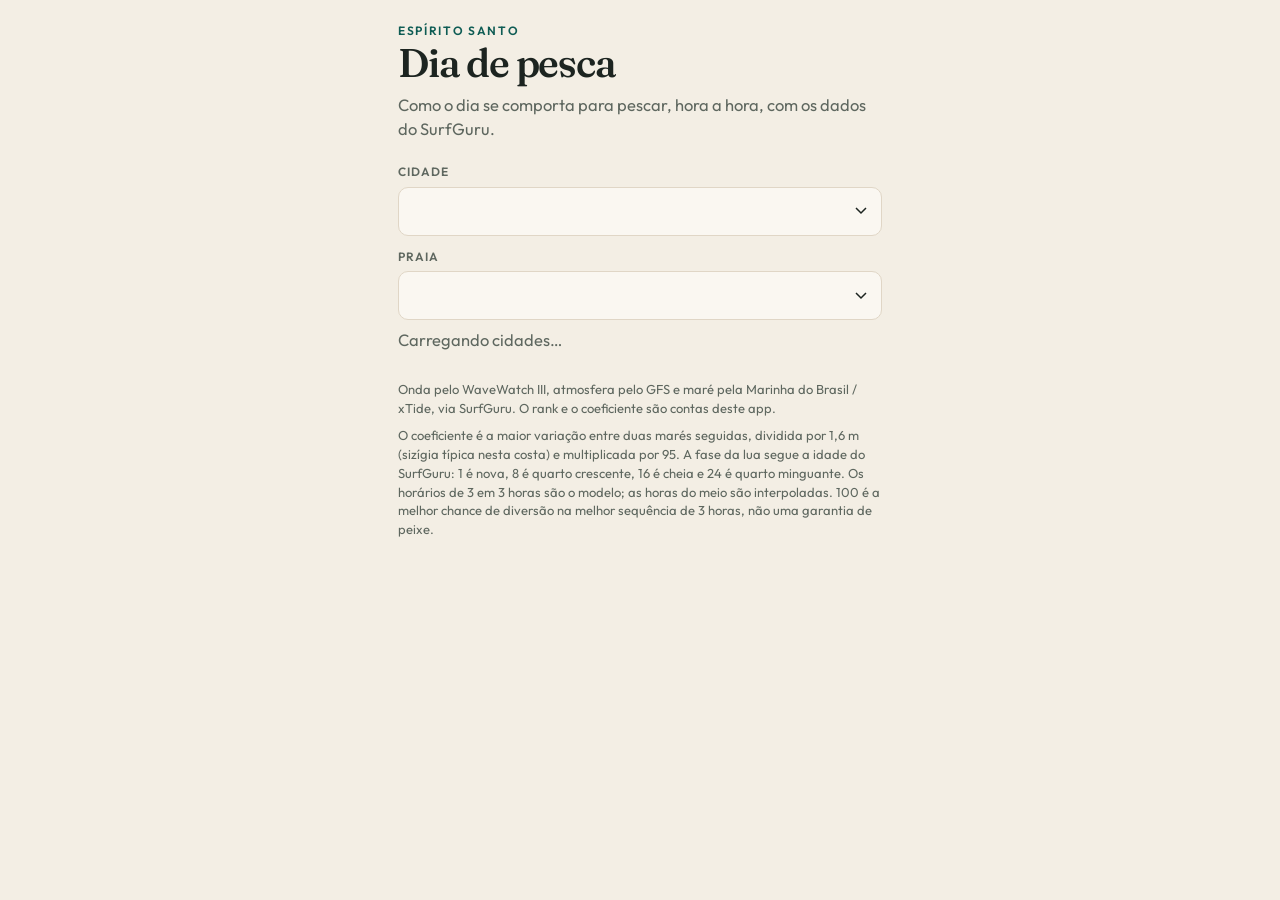
<file: static/index.html>
<!DOCTYPE html>
<html lang="pt-BR">
<head>
  <meta charset="utf-8">
  <meta name="viewport" content="width=device-width, initial-scale=1, viewport-fit=cover">
  <meta name="theme-color" content="#f3eee4">
  <meta name="description" content="Previsão de pesca no Espírito Santo a partir do SurfGuru: clima, vento, chuva, pressão, maré, lua e coeficiente.">
  <title>Dia de pesca — Espírito Santo</title>
  <link rel="manifest" href="/manifest.webmanifest">
  <link rel="icon" href="data:image/svg+xml,%3Csvg xmlns='http://www.w3.org/2000/svg' viewBox='0 0 32 32'%3E%3Crect fill='%23f3eee4' width='32' height='32'/%3E%3Cpath d='M4 20c3-4 6-4 9 0s6 4 9 0 6-4 6-4' fill='none' stroke='%230e5c54' stroke-width='2'/%3E%3C/svg%3E">
  <link rel="preconnect" href="https://fonts.googleapis.com">
  <link rel="preconnect" href="https://fonts.gstatic.com" crossorigin>
  <link href="https://fonts.googleapis.com/css2?family=Fraunces:opsz,wght@9..144,560;9..144,640&family=Outfit:wght@400;500;600&display=swap" rel="stylesheet">
  <link rel="stylesheet" href="/style.css">
</head>
<body>
  <main class="wrap">
    <header class="top">
      <p class="kicker">Espírito Santo</p>
      <h1>Dia de pesca</h1>
      <p class="lede">Como o dia se comporta para pescar, hora a hora, com os dados do SurfGuru.</p>
    </header>

    <form class="pick" id="pick">
      <label>Cidade
        <select id="mun" name="municipio"></select>
      </label>
      <label>Praia
        <select id="praia" name="praia"></select>
      </label>
    </form>

    <p class="status" id="status" role="status">Carregando cidades…</p>
    <div id="out"></div>

    <footer class="foot">
      <p>Onda pelo WaveWatch III, atmosfera pelo GFS e maré pela Marinha do Brasil / xTide, via SurfGuru. O rank e o coeficiente são contas deste app.</p>
      <p>O coeficiente é a maior variação entre duas marés seguidas, dividida por 1,6 m (sizígia típica nesta costa) e multiplicada por 95. A fase da lua segue a idade do SurfGuru: 1 é nova, 8 é quarto crescente, 16 é cheia e 24 é quarto minguante. Os horários de 3 em 3 horas são o modelo; as horas do meio são interpoladas. 100 é a melhor chance de diversão na melhor sequência de 3 horas, não uma garantia de peixe.</p>
    </footer>
  </main>
  <script src="/app.js"></script>
  <noscript><p class="wrap">Este app precisa de JavaScript para ler a previsão.</p></noscript>
</body>
</html>
</file>
<file: style.css>
:root {
  --bg: #f3eee4;
  --ink: #1c2420;
  --muted: #5e675f;
  --line: #e0d6c6;
  --paper: #faf7f1;
  --sea: #0e5c54;
  --deep: #102421;
  --sand: #efe2c8;
  --good: #0e5c54;
  --mid: #8a5a12;
  --low: #8d342c;
}

* { box-sizing: border-box; }

html { background: var(--bg); }

body {
  margin: 0;
  color: var(--ink);
  background: var(--bg);
  font-family: Outfit, "Segoe UI", sans-serif;
  font-size: 16.5px;
  line-height: 1.45;
}

.wrap {
  max-width: 520px;
  margin: 0 auto;
  padding: 22px 18px 56px;
  overflow-x: clip;
}

.kicker {
  margin: 0 0 4px;
  color: var(--sea);
  font-size: 12px;
  font-weight: 600;
  letter-spacing: 0.14em;
  text-transform: uppercase;
}

h1 {
  margin: 0;
  font-family: Fraunces, Georgia, serif;
  font-size: 40px;
  font-weight: 560;
  letter-spacing: -0.03em;
  line-height: 1;
}

.lede {
  margin: 10px 0 0;
  color: var(--muted);
  max-width: 36em;
}

.pick {
  display: grid;
  gap: 12px;
  margin: 22px 0 8px;
}

label {
  display: grid;
  gap: 6px;
  color: var(--muted);
  font-size: 12px;
  font-weight: 600;
  letter-spacing: 0.08em;
  text-transform: uppercase;
}

select {
  width: 100%;
  appearance: none;
  font: inherit;
  font-size: 16px;
  letter-spacing: 0;
  text-transform: none;
  color: var(--ink);
  font-weight: 500;
  background: var(--paper) url("data:image/svg+xml,%3Csvg xmlns='http://www.w3.org/2000/svg' width='12' height='8'%3E%3Cpath d='M1 1l5 5 5-5' fill='none' stroke='%231c2420' stroke-width='1.5'/%3E%3C/svg%3E") right 14px center no-repeat;
  border: 1px solid var(--line);
  border-radius: 10px;
  padding: 12px 36px 12px 14px;
}

select:disabled { opacity: 0.6; }

.status {
  margin: 8px 0 0;
  color: var(--muted);
}

.status:empty { display: none; }

.status[data-kind="error"] { color: var(--low); }

.days {
  display: flex;
  gap: 8px;
  margin: 18px 0 8px;
  overflow-x: auto;
  padding-bottom: 6px;
  scroll-snap-type: x mandatory;
}

.day {
  scroll-snap-align: start;
  flex: 0 0 auto;
  min-width: 72px;
  border: 1px solid var(--line);
  background: transparent;
  color: var(--ink);
  border-radius: 12px;
  padding: 8px 10px 9px;
  text-align: left;
  font: inherit;
}

.day small {
  display: block;
  color: var(--muted);
  font-size: 12px;
  letter-spacing: 0.06em;
  text-transform: uppercase;
}

.day b {
  display: block;
  margin-top: 2px;
  font-family: Fraunces, Georgia, serif;
  font-size: 22px;
  font-weight: 560;
  letter-spacing: -0.03em;
}

.day[aria-pressed="true"] {
  background: var(--deep);
  border-color: var(--deep);
  color: #f6f1e6;
}

.day[aria-pressed="true"] small { color: #d5e4df; }

.hero {
  display: grid;
  grid-template-columns: auto 1fr;
  gap: 8px 16px;
  align-items: end;
  margin-top: 12px;
  padding-top: 8px;
}

.hero-score {
  margin: 0;
  font-family: Fraunces, Georgia, serif;
  font-size: 76px;
  font-weight: 560;
  line-height: 0.8;
  letter-spacing: -0.045em;
  font-variant-numeric: tabular-nums;
}

.hero-score.good { color: var(--good); }
.hero-score.mid { color: var(--mid); }
.hero-score.low { color: var(--low); }

.hero-copy { padding-bottom: 6px; }

.hero-copy p { margin: 0; }

.verdict {
  font-weight: 600;
  font-size: 18px;
}

.window {
  color: var(--muted);
  margin-top: 4px !important;
}

.actions {
  display: flex;
  flex-wrap: wrap;
  gap: 8px;
  margin: 14px 0 4px;
}

button.ghost, a.ghost {
  font: inherit;
  font-size: 14px;
  font-weight: 600;
  color: var(--sea);
  background: transparent;
  border: 1px solid var(--line);
  border-radius: 999px;
  padding: 10px 14px;
  text-decoration: none;
}

.prose p {
  margin: 12px 0 0;
}

.bars {
  margin: 18px 0 6px;
  padding-top: 8px;
}

.bars h2, .hours h2 {
  margin: 0 0 8px;
  font-size: 12px;
  letter-spacing: 0.1em;
  text-transform: uppercase;
  color: var(--muted);
  font-weight: 600;
}

.bar-row {
  display: grid;
  grid-template-columns: 92px 1fr 64px;
  gap: 8px;
  align-items: center;
  margin: 7px 0;
  font-size: 14px;
}

.track {
  height: 4px;
  background: var(--sand);
  border-radius: 99px;
  overflow: hidden;
}

.fill {
  display: block;
  height: 100%;
  background: var(--sea);
}

.bar-row b {
  text-align: right;
  font-variant-numeric: tabular-nums;
  font-weight: 600;
}

.hours { margin-top: 22px; }

.hour {
  display: grid;
  grid-template-columns: 52px minmax(0, 1fr);
  gap: 8px;
  padding: 11px 0 12px;
  border-top: 1px solid var(--line);
}

.hour.best { background: var(--sand); margin: 0 -10px; padding-left: 10px; padding-right: 10px; }
.hour.now { border-left: 3px solid var(--sea); padding-left: 8px; }

.when {
  font-family: Fraunces, Georgia, serif;
  font-size: 20px;
  letter-spacing: -0.03em;
}

.when span, .score-line span {
  display: block;
  color: var(--muted);
  font-family: Outfit, sans-serif;
  font-size: 11px;
  letter-spacing: 0.08em;
  text-transform: uppercase;
}

.score-line {
  display: flex;
  flex-wrap: wrap;
  justify-content: space-between;
  gap: 2px 10px;
  align-items: baseline;
}

.score-line span {
  margin-left: auto;
  max-width: 100%;
  text-align: right;
}

.hour p { overflow-wrap: break-word; }

.score-line strong {
  font-family: Fraunces, Georgia, serif;
  font-size: 28px;
  font-weight: 560;
  letter-spacing: -0.03em;
  font-variant-numeric: tabular-nums;
}

.score-line strong.good { color: var(--good); }
.score-line strong.mid { color: var(--mid); }
.score-line strong.low { color: var(--low); }

.hour p { margin: 2px 0 0; }

.meta {
  color: var(--muted);
  font-size: 14px;
}

.foot {
  margin-top: 28px;
  color: var(--muted);
  font-size: 13px;
}

.foot p { margin: 8px 0 0; }

:focus-visible {
  outline: 2px solid var(--sea);
  outline-offset: 2px;
}

@media (max-width: 380px) {
  h1 { font-size: 34px; }
  .hero-score { font-size: 64px; }
  .bar-row { grid-template-columns: 78px 1fr 58px; }
}
</file>
